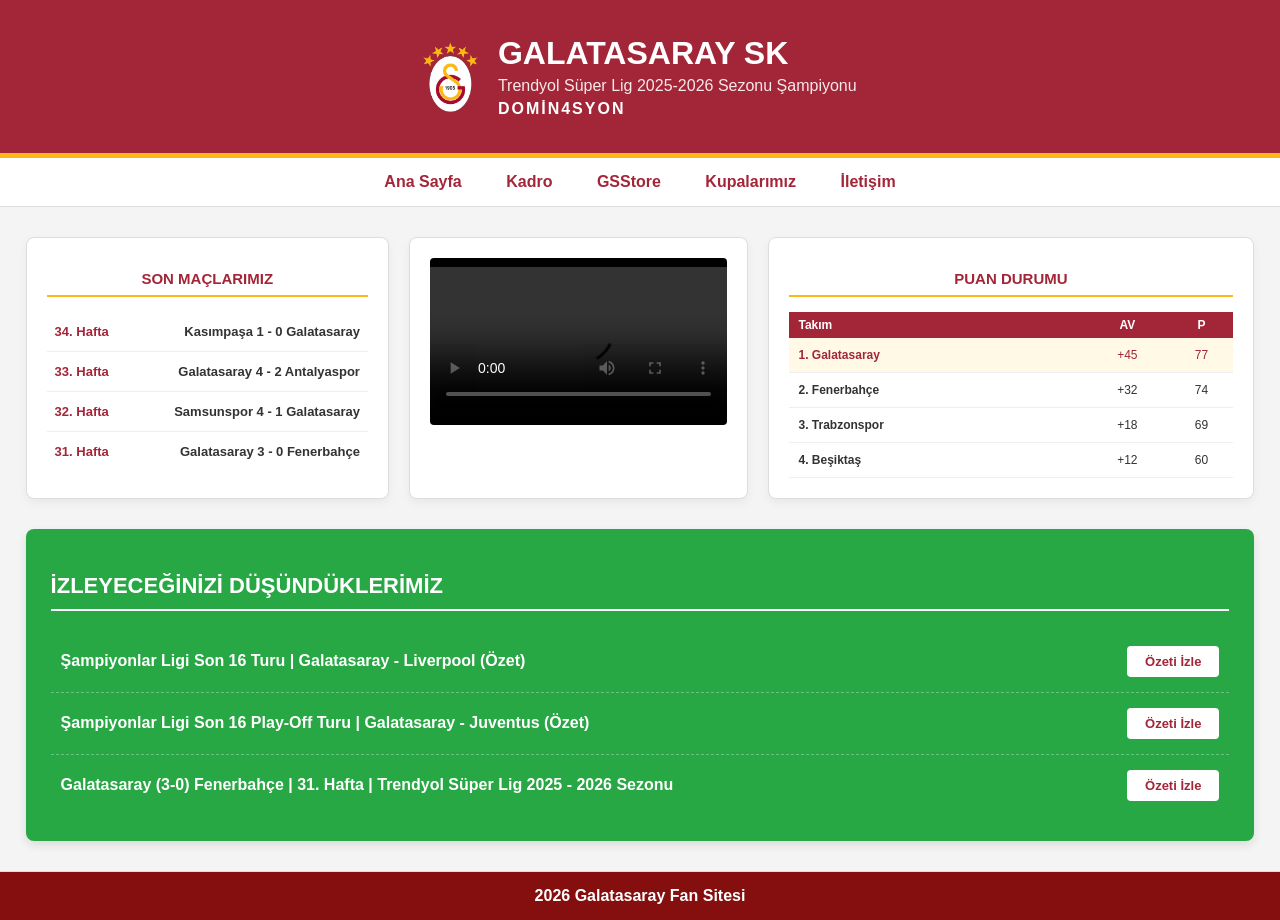
<file: index.html>
<!DOCTYPE html>
<html lang="tr">
<head>
    <meta charset="UTF-8">
    <title>Galatasaray SK - Ana Sayfa</title>
    <link rel="stylesheet" href="style.css">
</head>
<body>

    <header>
        <img src="Galatasaray_SK_football_logo.png" alt="GS Logo" style="height: 70px; width: auto; vertical-align: middle; margin-right: 15px;">
        <div style="display: inline-block; text-align: left; vertical-align: middle;">
            <h1 style="margin: 0; padding: 0;">GALATASARAY SK</h1>
            <p style="margin: 5px 0 0 0; padding: 0;">Trendyol Süper Lig 2025-2026 Sezonu Şampiyonu</p>
            <h2 style="margin: 5px 0 0 0; padding: 0; font-size: 16px; letter-spacing: 2px;">DOMİN4SYON</h2>
        </div>
    </header>

    <nav>
        <a href="index.html">Ana Sayfa</a>
        <a href="kadro.html">Kadro</a>
        <a href="gsstore.html">GSStore</a>
        <a href="kupalar.html">Kupalarımız</a>
        <a href="iletisim.html">İletişim</a>
    </nav>

    <main class="main-container">

        <div class="ust-blok">
        
            <div class="fikstur-box">
                <h2>SON MAÇLARIMIZ</h2>
                <div class="fikstur-satir">
                    <span class="hafta-yazisi">34. Hafta</span>
                    <span class="mac-eslesme">Kasımpaşa 1 - 0 Galatasaray</span>
                </div>
                <div class="fikstur-satir">
                    <span class="hafta-yazisi">33. Hafta</span>
                    <span class="mac-eslesme">Galatasaray 4 - 2 Antalyaspor</span>
                </div>
                <div class="fikstur-satir">
                    <span class="hafta-yazisi">32. Hafta</span>
                    <span class="mac-eslesme">Samsunspor 4 - 1 Galatasaray</span>
                </div>
                <div class="fikstur-satir">
                    <span class="hafta-yazisi">31. Hafta</span>
                    <span class="mac-eslesme">Galatasaray 3 - 0 Fenerbahçe</span>
                </div>
            </div>

            <div class="video-box">
                <div class="video-konteyner">
                    <iframe src="PixVerse_V6_Image_Text_360P_konfeti_patlasın_v.mp4" title="sampiyon" allow="accelerometer; autoplay; clipboard-write; encrypted-media; gyroscope; picture-in-picture; web-share" allowfullscreen></iframe>
                </div>
            </div>

            <div class="red-box">
    <h2>PUAN DURUMU</h2>
    <table class="puan-tablosu">
        <thead>
            <tr>
                <th style="text-align: left; padding-left: 10px;">Takım</th>
                <th>AV</th>
                <th>P</th>
            </tr>
        </thead>
        <tbody>
            <tr class="gs-satir">
                <td class="takim-adi" style="padding-left: 10px;">1. Galatasaray</td>
                <td>+45</td>
                <td>77</td>
            </tr>
            <tr>
                <td class="takim-adi" style="padding-left: 10px;">2. Fenerbahçe</td>
                <td>+32</td>
                <td>74</td>
            </tr>
            <tr>
                <td class="takim-adi" style="padding-left: 10px;">3. Trabzonspor</td>
                <td>+18</td>
                <td>69</td>
            </tr>
            <tr>
                <td class="takim-adi" style="padding-left: 10px;">4. Beşiktaş</td>
                <td>+12</td>
                <td>60</td>
            </tr>
        </tbody>
    </table>
</div>
            
        </div>

        <div class="green-box">
            <h2>İzleyeceğinizi düşündüklerimiz</h2>

            <div class="mac-satiri">
                <span class="mac-skor">Şampiyonlar Ligi Son 16 Turu | Galatasaray - Liverpool (Özet)</span>
                <a href="https://youtu.be/vX2xzCdRVss?si=xv4-L8Xvytwt7jK2" target="_blank" class="mac-butonu">Özeti İzle</a>
            </div>

            <div class="mac-satiri">
                <span class="mac-skor">Şampiyonlar Ligi Son 16 Play-Off Turu | Galatasaray - Juventus (Özet)</span>
                <a href="https://youtu.be/IRjyK-YS3f8?si=Oac2iUXAuKyolQ2h" target="_blank" class="mac-butonu">Özeti İzle</a>
            </div>

            <div class="mac-satiri">
                <span class="mac-skor">Galatasaray (3-0) Fenerbahçe | 31. Hafta | Trendyol Süper Lig 2025 - 2026 Sezonu</span>
                <a href="https://youtu.be/SKtIECPt1f8?si=MHC4UebHtcK4wk9y" target="_blank" class="mac-butonu">Özeti İzle</a>
            </div>
        </div>

    </main>

    <footer>
        2026 Galatasaray Fan Sitesi
    </footer>

</body>
</html>
</file>
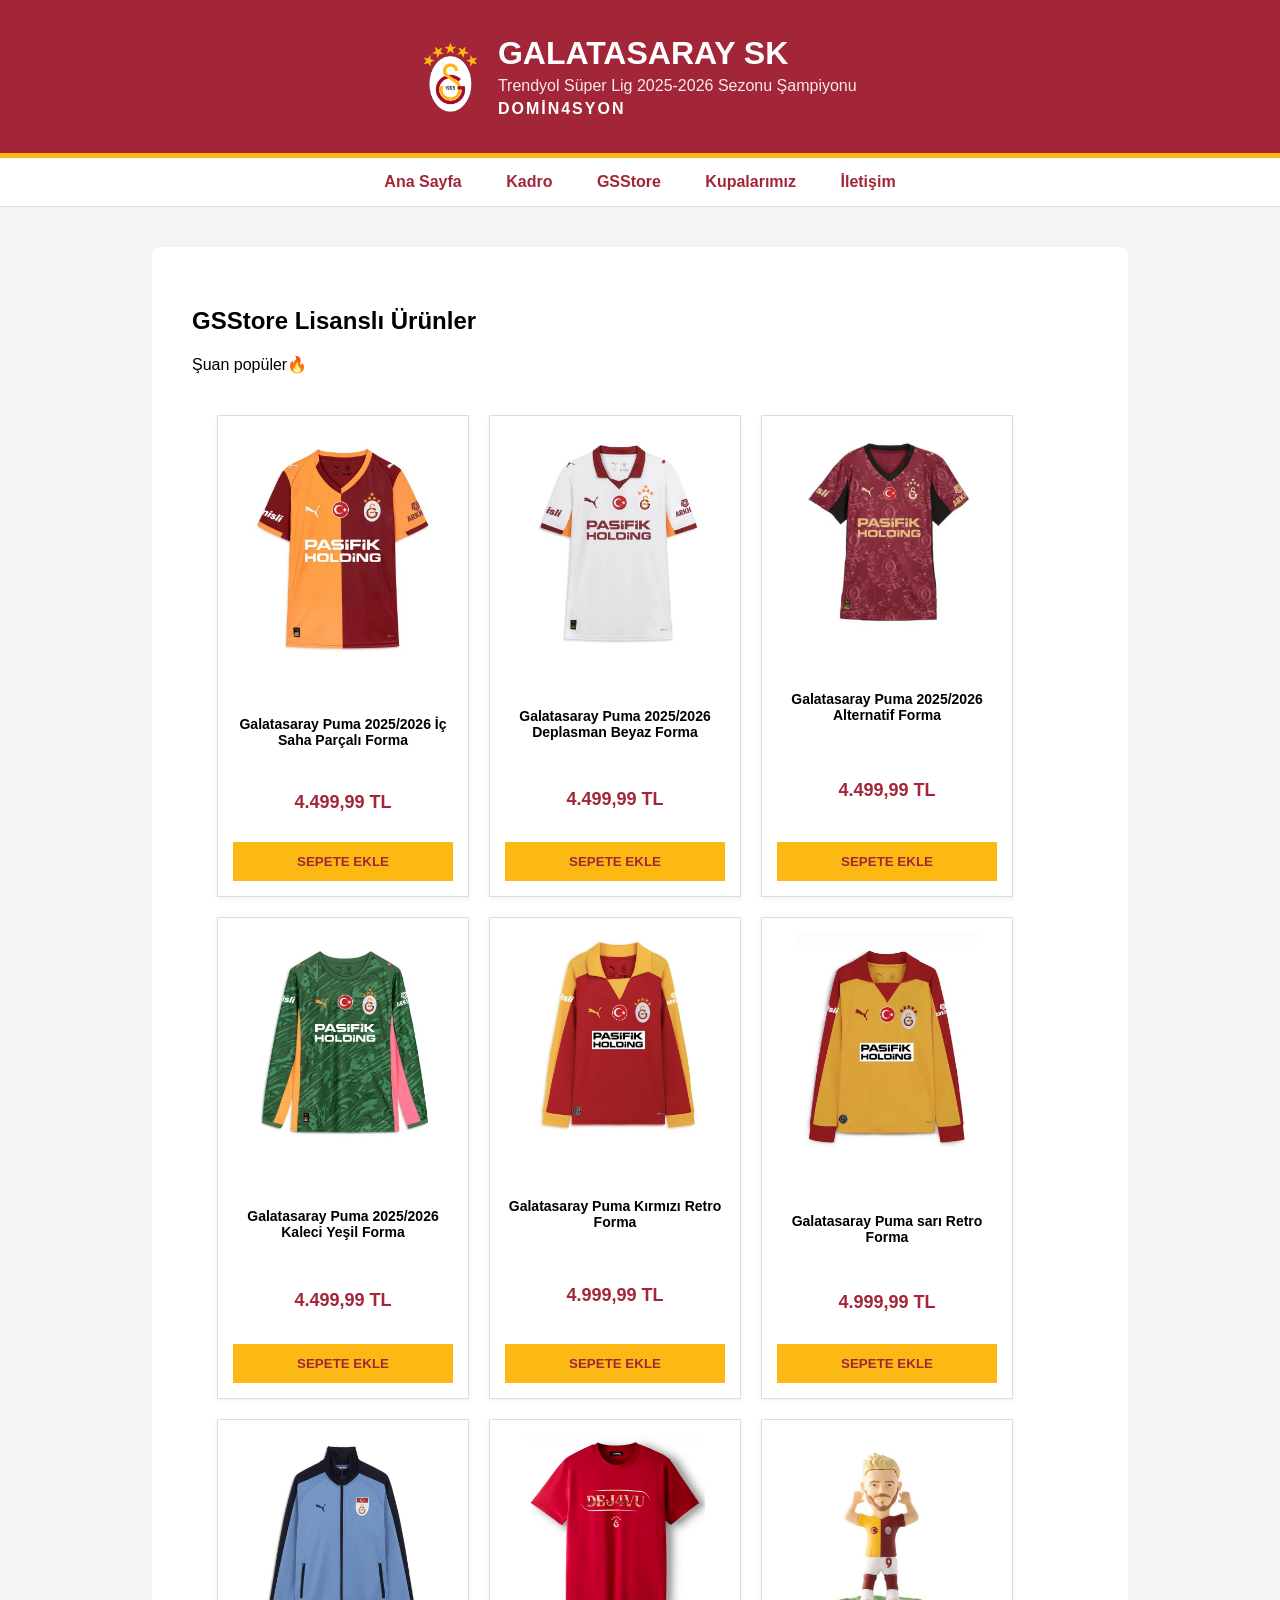
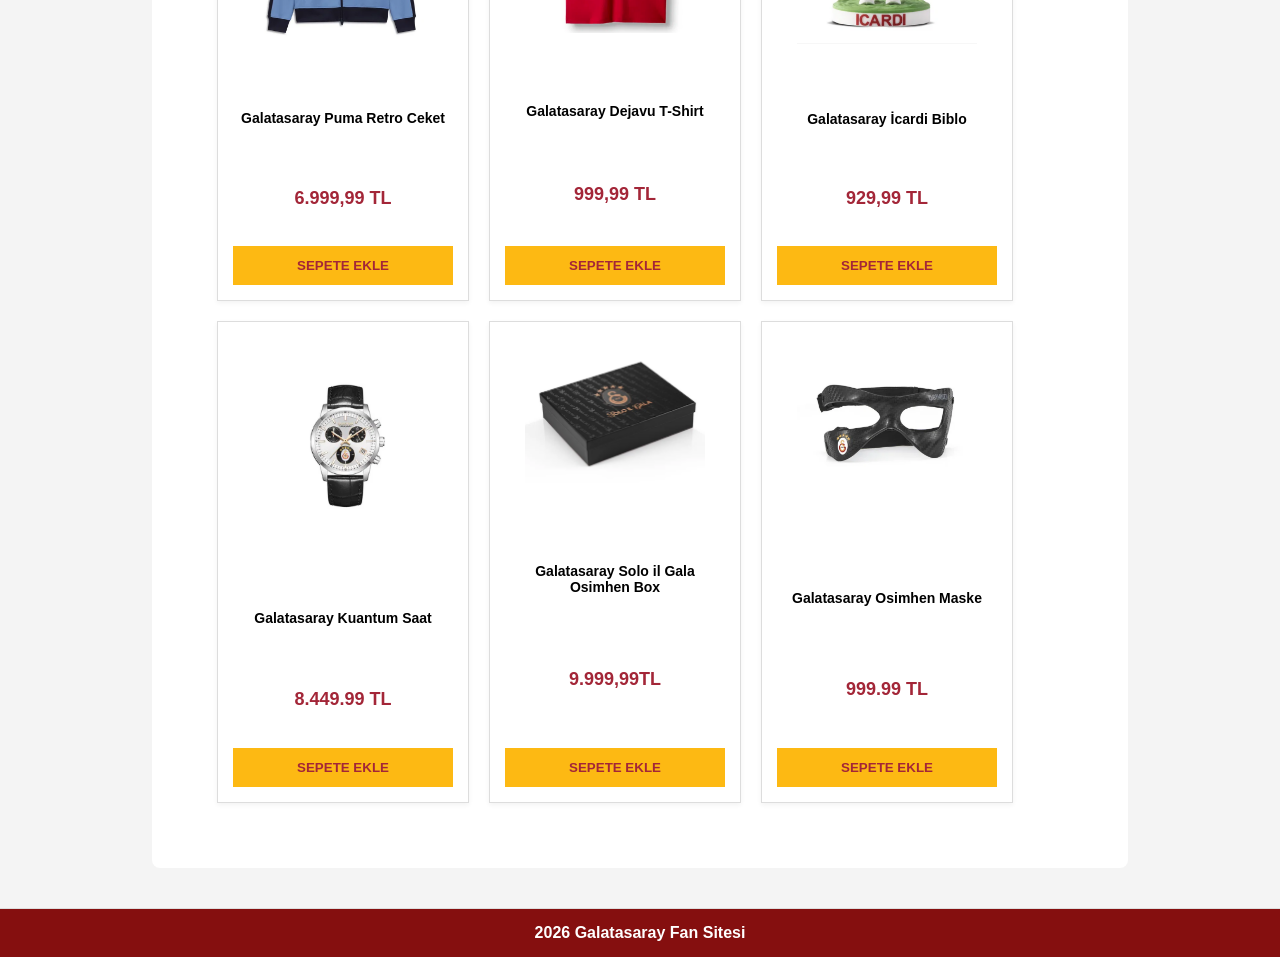
<file: gsstore.html>
<!DOCTYPE html>
<html lang="tr">
<head>
    <meta charset="UTF-8">
    <title>GSStore - Galatasaray SK</title>
    <link rel="stylesheet" href="style.css">
</head>
<body>

   <header>
        <img src="Galatasaray_SK_football_logo.png" alt="GS Logo" style="height: 70px; width: auto; vertical-align: middle; margin-right: 15px;">
        <div style="display: inline-block; text-align: left; vertical-align: middle;">
            <h1 style="margin: 0; padding: 0;">GALATASARAY SK</h1>
            <p style="margin: 5px 0 0 0; padding: 0;">Trendyol Süper Lig 2025-2026 Sezonu Şampiyonu</p>
            <h2 style="margin: 5px 0 0 0; padding: 0; font-size: 16px; letter-spacing: 2px;">DOMİN4SYON</h2>
        </div>
    </header>

    <nav>
        <a href="index.html">Ana Sayfa</a>
        <a href="kadro.html">Kadro</a>
        <a href="gsstore.html">GSStore</a>
        <a href="kupalar.html">Kupalarımız</a>
        <a href="iletisim.html">İletişim</a>
    </nav>

    <div class="icerik">
        <h2>GSStore Lisanslı Ürünler</h2>
        <p>Şuan popüler🔥</p>
        
       <table class="urun-tablo" cellspacing="15">
            <tr>
                <td class="urun-kart">
                    <img src="gsforma1.png" alt="evforma" style="width: 100%; max-width: 180px; height: auto; margin-bottom: 15px; display: block; margin-left: auto; margin-right: auto;">
                    <h3>Galatasaray Puma 2025/2026 İç Saha Parçalı Forma</h3>
                    <div class="fiyat">4.499,99 TL</div>
                    
                    
                    <button class="buton">Sepete Ekle</button>
                </td>

                <td class="urun-kart">
                    <img src="gsforma2.png" alt="depforma" style="width: 100%; max-width: 180px; height: auto; margin-bottom: 15px; display: block; margin-left: auto; margin-right: auto;">
                    <h3>Galatasaray Puma 2025/2026 Deplasman Beyaz Forma</h3>
                    <div class="fiyat">4.499,99 TL</div>
                    
                    
                    
                    <button class="buton">Sepete Ekle</button>
                </td>

                <td class="urun-kart">
                    <img src="gsforma3.png" alt="3forma" style="width: 100%; max-width: 180px; height: auto; margin-bottom: 15px; display: block; margin-left: auto; margin-right: auto;">
                    <h3>Galatasaray Puma 2025/2026 Alternatif Forma</h3>
                    <div class="fiyat">4.499,99 TL</div>
                    
                    
                    
                    <button class="buton">Sepete Ekle</button>
                </td>
                <td class="urun-kart">
                    <img src="gsformakale.png" alt="kaleforma" style="width: 100%; max-width: 180px; height: auto; margin-bottom: 15px; display: block; margin-left: auto; margin-right: auto;">
                    <h3>Galatasaray Puma 2025/2026 Kaleci Yeşil Forma</h3>
                    <div class="fiyat">4.499,99 TL</div>
                                                       
                    <button class="buton">Sepete Ekle</button>
                </td>
                <td class="urun-kart">
                    <img src="gsformaretrok.png" alt="retroformak" style="width: 100%; max-width: 180px; height: auto; margin-bottom: 15px; display: block; margin-left: auto; margin-right: auto;">
                    <h3>Galatasaray Puma Kırmızı Retro Forma</h3>
                    <div class="fiyat">4.999,99 TL</div>
                                                       
                    <button class="buton">Sepete Ekle</button>
                </td>
                <td class="urun-kart">
                    <img src="gsformaretros.png" alt="retroformas" style="width: 100%; max-width: 180px; height: auto; margin-bottom: 15px; display: block; margin-left: auto; margin-right: auto;">
                    <h3>Galatasaray Puma sarı Retro Forma</h3>
                    <div class="fiyat">4.999,99 TL</div>
                                                       
                    <button class="buton">Sepete Ekle</button>
                </td>
                <td class="urun-kart">
                    <img src="gsformaretroc.png" alt="retroformac" style="width: 100%; max-width: 180px; height: auto; margin-bottom: 15px; display: block; margin-left: auto; margin-right: auto;">
                    <h3>Galatasaray Puma Retro Ceket</h3>
                    <div class="fiyat">6.999,99 TL</div>
                                                       
                    <button class="buton">Sepete Ekle</button>
                </td>
                    <td class="urun-kart">
                    <img src="gsdej4vu.png" alt="dejavu" style="width: 100%; max-width: 180px; height: auto; margin-bottom: 15px; display: block; margin-left: auto; margin-right: auto;">
                    <h3>Galatasaray Dejavu T-Shirt </h3>
                    <div class="fiyat">999,99 TL</div>
                                                       
                    <button class="buton">Sepete Ekle</button>
                </td>
                </td>
                    <td class="urun-kart">
                    <img src="gsicardibiblo.png" alt="icardi" style="width: 100%; max-width: 180px; height: auto; margin-bottom: 15px; display: block; margin-left: auto; margin-right: auto;">
                    <h3>Galatasaray İcardi Biblo </h3>
                    <div class="fiyat">929,99 TL</div>
                                                       
                    <button class="buton">Sepete Ekle</button>
                </td>
                 </td>
                    <td class="urun-kart">
                    <img src="gssaat.png" alt="saat" style="width: 100%; max-width: 180px; height: auto; margin-bottom: 15px; display: block; margin-left: auto; margin-right: auto;">
                    <h3>Galatasaray Kuantum Saat </h3>
                    <div class="fiyat">8.449.99 TL</div>
                                                       
                    <button class="buton">Sepete Ekle</button>
                </td>
                </td>
                    <td class="urun-kart">
                    <img src="gssoloilgala.png" alt="kutu" style="width: 100%; max-width: 180px; height: auto; margin-bottom: 15px; display: block; margin-left: auto; margin-right: auto;">
                    <h3>Galatasaray Solo il Gala Osimhen Box </h3>
                    <div class="fiyat">9.999,99TL</div>
                                                       
                    <button class="buton">Sepete Ekle</button>
                </td>
                 </td>
                    <td class="urun-kart">
                    <img src="gsosimaske.png" alt="maske" style="width: 100%; max-width: 180px; height: auto; margin-bottom: 15px; display: block; margin-left: auto; margin-right: auto;">
                    <h3>Galatasaray Osimhen Maske </h3>
                    <div class="fiyat">999.99 TL</div>
                                                       
                    <button class="buton">Sepete Ekle</button>
                </td>
            </tr>
        </table>
    </div>

    <footer>
        2026 Galatasaray Fan Sitesi 
    </footer>

</body>
</html>
</file>
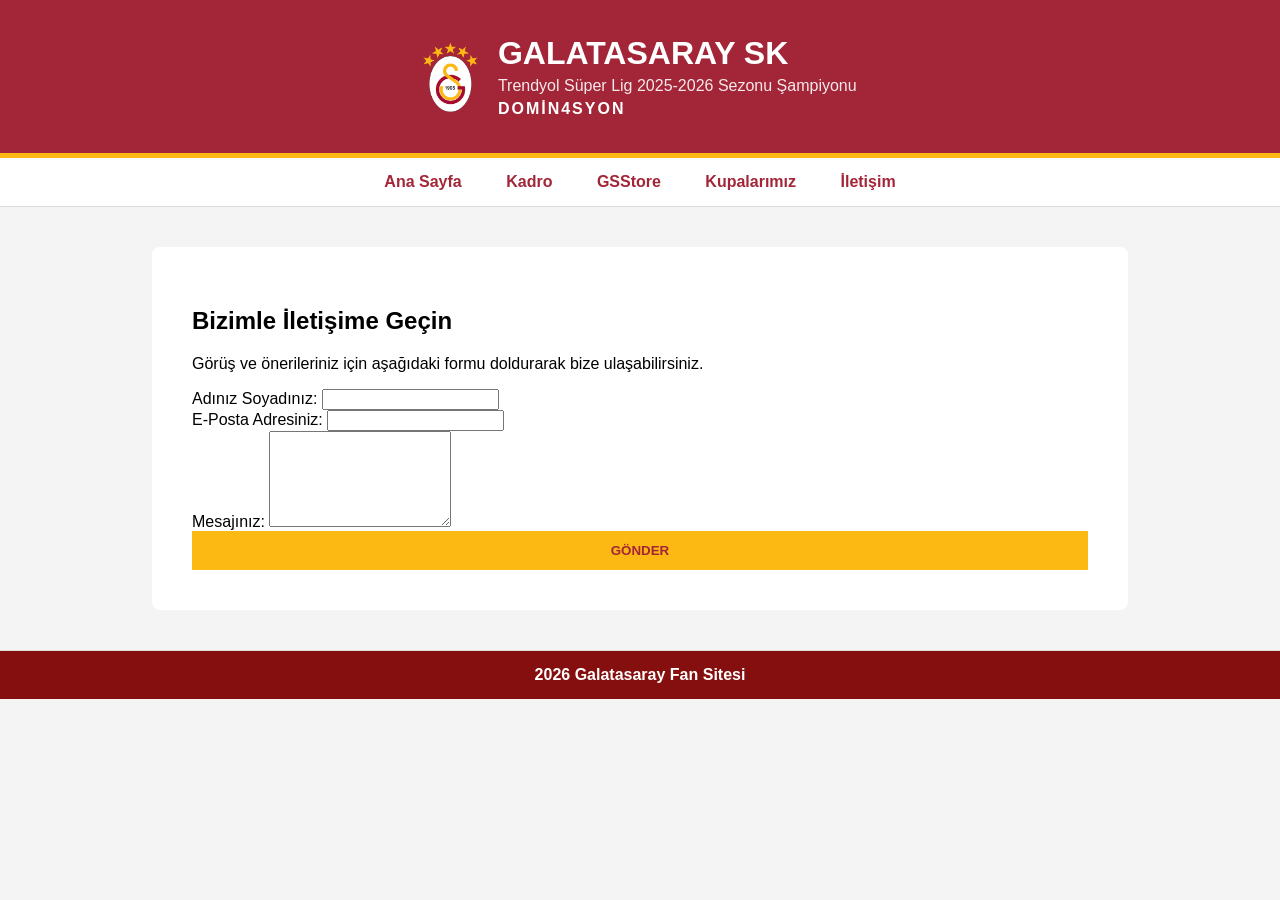
<file: iletisim.html>
<!DOCTYPE html>
<html lang="tr">
<head>
    <meta charset="UTF-8">
    <title>İletişim - Galatasaray SK</title>
    <link rel="stylesheet" href="style.css">
</head>
<body>

     <header>
        <img src="Galatasaray_SK_football_logo.png" alt="GS Logo" style="height: 70px; width: auto; vertical-align: middle; margin-right: 15px;">
        <div style="display: inline-block; text-align: left; vertical-align: middle;">
            <h1 style="margin: 0; padding: 0;">GALATASARAY SK</h1>
            <p style="margin: 5px 0 0 0; padding: 0;">Trendyol Süper Lig 2025-2026 Sezonu Şampiyonu</p>
            <h2 style="margin: 5px 0 0 0; padding: 0; font-size: 16px; letter-spacing: 2px;">DOMİN4SYON</h2>
        </div>
    </header>

    <nav>
        <a href="index.html">Ana Sayfa</a>
        <a href="kadro.html">Kadro</a>
        <a href="gsstore.html">GSStore</a>
        <a href="kupalar.html">Kupalarımız</a>
        <a href="iletisim.html">İletişim</a>
    </nav>

    <div class="icerik">
        <h2>Bizimle İletişime Geçin</h2>
        <p>Görüş ve önerileriniz için aşağıdaki formu doldurarak bize ulaşabilirsiniz.</p>
        
        <form action="#" method="post">
            <div class="form-satir">
                <label>Adınız Soyadınız:</label>
                <input type="text" required>
            </div>
            
            <div class="form-satir">
                <label>E-Posta Adresiniz:</label>
                <input type="email" required>
            </div>
            
            <div class="form-satir">
                <label>Mesajınız:</label>
                <textarea rows="6" required></textarea>
            </div>
            
            <button type="submit" class="buton" style="padding: 12px;">Gönder</button>
        </form>
    </div>

    <footer>
        2026 Galatasaray Fan Sitesi 
    </footer>

</body>
</html>
</file>
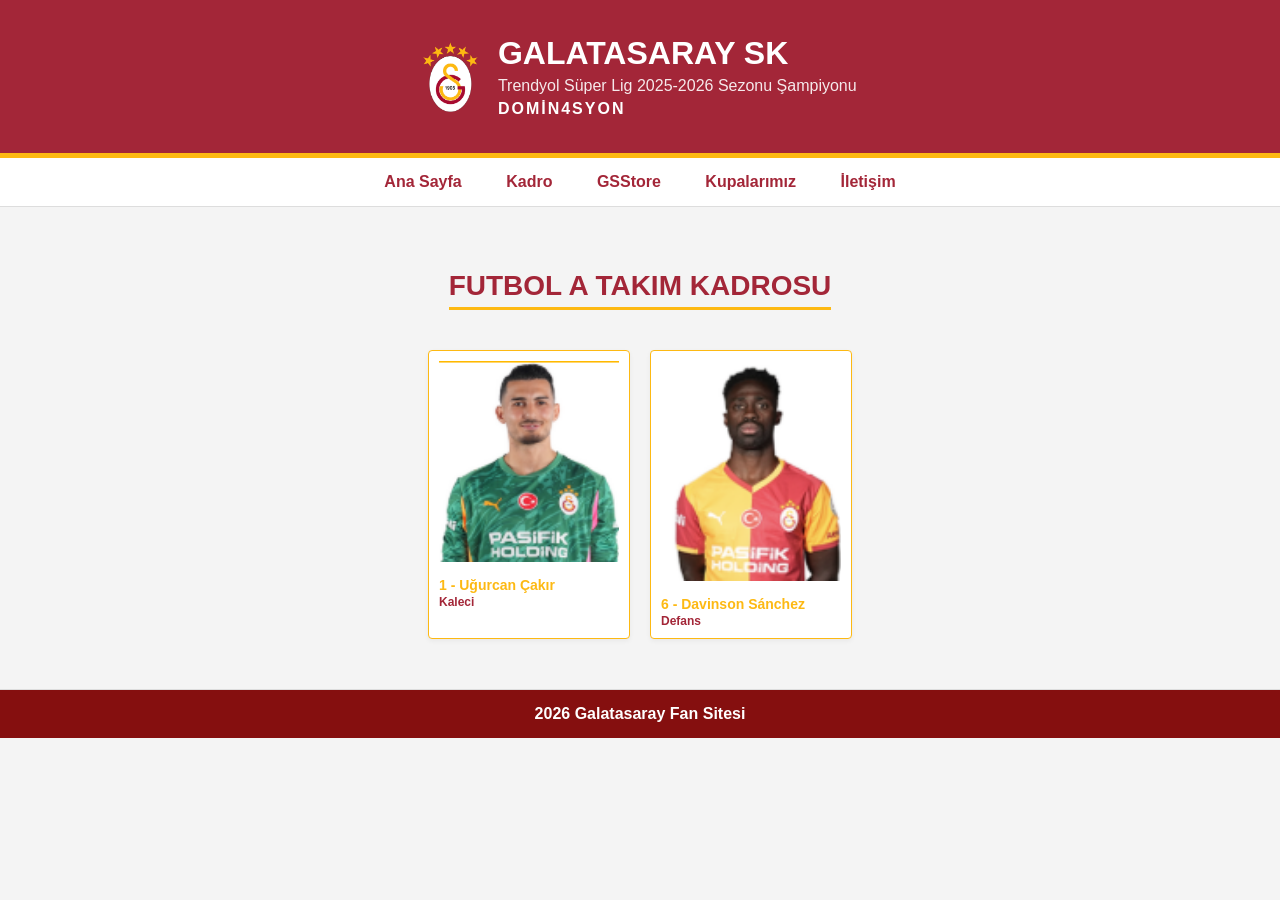
<file: kadro.html>
<!DOCTYPE html>
<html lang="tr">
<head>
    <meta charset="UTF-8">
    <title>Kadro - Galatasaray SK</title>
    <link rel="stylesheet" href="style.css">
</head>
<body>

    <header>
        <img src="Galatasaray_SK_football_logo.png" alt="GS Logo" style="height: 70px; width: auto; vertical-align: middle; margin-right: 15px;">
        <div style="display: inline-block; text-align: left; vertical-align: middle;">
            <h1 style="margin: 0; padding: 0;">GALATASARAY SK</h1>
            <p style="margin: 5px 0 0 0; padding: 0;">Trendyol Süper Lig 2025-2026 Sezonu Şampiyonu</p>
            <h2 style="margin: 5px 0 0 0; padding: 0; font-size: 16px; letter-spacing: 2px;">DOMİN4SYON</h2>
        </div>
    </header>

    <nav>
        <a href="index.html">Ana Sayfa</a>
        <a href="kadro.html">Kadro</a>
        <a href="gsstore.html">GSStore</a>
        <a href="tarihce.html">Kupalarımız</a>
        <a href="iletisim.html">İletişim</a>
    </nav>

    <div class="kadro-sayfa-alani">
        <h2>FUTBOL A TAKIM KADROSU</h2>
        
        <div class="kadro-listesi">
            
            <div class="oyuncu-kart">
                <img src="ugurcan.png" alt="Uğurcan Çakır">
                <p class="oyuncu-no-isim">1 - Uğurcan Çakır</p>
                <p class="oyuncu-mevki">Kaleci</p>
            </div>

            <div class="oyuncu-kart">
                <img src="davi.png" alt="Davinson Sánchez">
                <p class="oyuncu-no-isim">6 - Davinson Sánchez</p>
                <p class="oyuncu-mevki">Defans</p>
            </div>

           

            </div>
    </div>

    <footer>
        2026 Galatasaray Fan Sitesi 
    </footer>

</body>
</html>
</file>
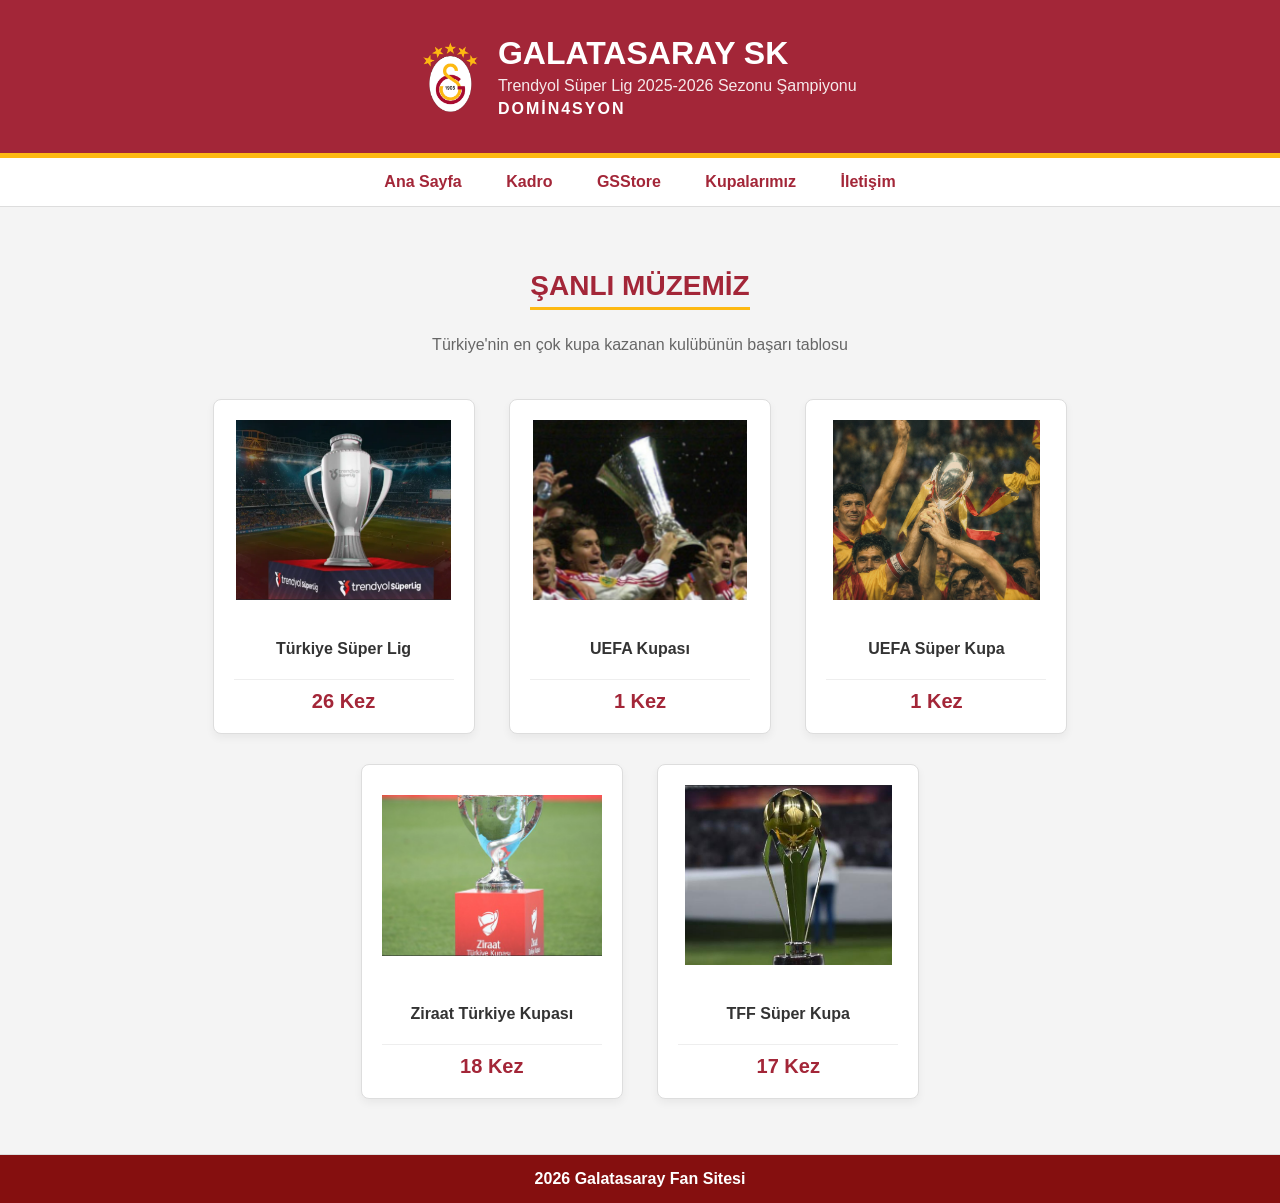
<file: kupalar.html>
<!DOCTYPE html>
<html lang="tr">
<head>
    <meta charset="UTF-8">
    <title>Kupalarımız - Galatasaray SK</title>
    <link rel="stylesheet" href="style.css">
</head>
<body>

    <header>
        <img src="Galatasaray_SK_football_logo.png" alt="GS Logo" style="height: 70px; width: auto; vertical-align: middle; margin-right: 15px;">
        <div style="display: inline-block; text-align: left; vertical-align: middle;">
            <h1 style="margin: 0; padding: 0;">GALATASARAY SK</h1>
            <p style="margin: 5px 0 0 0; padding: 0;">Trendyol Süper Lig 2025-2026 Sezonu Şampiyonu</p>
            <h2 style="margin: 5px 0 0 0; padding: 0; font-size: 16px; letter-spacing: 2px;">DOMİN4SYON</h2>
        </div>
    </header>

    <nav>
        <a href="index.html">Ana Sayfa</a>
        <a href="kadro.html">Kadro</a>
        <a href="gsstore.html">GSStore</a>
        <a href="kupalar.html">Kupalarımız</a>
        <a href="iletisim.html">İletişim</a>
    </nav>

    <div class="kupa-sayfa-alani">
        <h2>ŞANLI MÜZEMİZ</h2>
        <p style="color: #666; margin-bottom: 30px;">Türkiye'nin en çok kupa kazanan kulübünün başarı tablosu</p>
        
        <div class="kupa-listesi">
            
            <div class="kupa-kart">
                <img src="ligkupa.png" alt="Süper Lig Kupası">
                <h3>Türkiye Süper Lig</h3>
                <div class="kupa-sayisi">26 Kez</div>
            </div>

            <div class="kupa-kart">
                <img src="uefakupa.png" alt="UEFA Kupası">
                <h3>UEFA Kupası</h3>
                <div class="kupa-sayisi">1 Kez</div>
            </div>

            <div class="kupa-kart">
                <img src="ChatGPT Image 22 May 2026 17_46_33.png" alt="UEFA Süper Kupa">
                <h3>UEFA Süper Kupa</h3>
                <div class="kupa-sayisi">1 Kez</div>
            </div>

            <div class="kupa-kart">
                <img src="ztk.png" alt="Türkiye Kupası">
                <h3>Ziraat Türkiye Kupası</h3>
                <div class="kupa-sayisi">18 Kez</div>
            </div>

            <div class="kupa-kart">
                <img src="tsüperkupa.png" alt="TFF Süper Kupa">
                <h3>TFF Süper Kupa</h3>
                <div class="kupa-sayisi">17 Kez</div>
            </div>

        </div>
    </div>

    <footer>
        2026 Galatasaray Fan Sitesi 
    </footer>

</body>
</html>
</file>
<file: style.css>
body {
    font-family: Arial, sans-serif;
    background-color: #f4f4f4;
    margin: 0;
    padding: 0;
}

header {
    background-color: #A32638;
    color: white;
    padding: 35px;             
    text-align: center;
    border-bottom: 5px solid #FDB913;
}

header h1 {
    font-size: 32px;
    font-weight: bold;
}

header p {
    font-size: 16px;
    opacity: 0.9;
}

nav {
    background-color: white;
    padding: 15px;
    text-align: center;
    border-bottom: 1px solid #ddd;
}

nav a {
    color: #A32638;
    text-decoration: none;
    font-weight: bold;
    margin: 0 20px; 
    font-size: 16px;
}

nav a:hover {
    color: #FDB913;
}

.main-container {
    width: 96%; 
    margin: 30px auto;
}

.ust-blok {
    display: flex;
    justify-content: space-between;
    gap: 20px;
    margin-bottom: 30px; 
}

.fikstur-box {
    flex: 1.3;                
    background-color: #ffffff;
    color: #333;
    padding: 20px;
    border-radius: 8px;
    border: 1px solid #ddd;
    box-shadow: 0 4px 10px rgba(0,0,0,0.05);
}

.fikstur-box h2 {
    color: #A32638;
    font-size: 15px;          
    margin-bottom: 15px;
    border-bottom: 2px solid #FDB913;
    padding-bottom: 8px;
    text-transform: uppercase;
    text-align: center;
}

.fikstur-satir {
    display: flex;
    justify-content: space-between;
    align-items: center;      
    padding: 12px 8px;
    border-bottom: 1px solid #eee;
    font-size: 13px;          
}

.fikstur-satir:last-child {
    border-bottom: none;
}

.hafta-yazisi {
    font-weight: bold;
    color: #A32638;
    white-space: nowrap;      
}

.mac-eslesme {
    font-weight: bold;
    color: #333;
    text-align: right;        
}

.video-box {
    flex: 1.2;                
    background-color: #ffffff;
    padding: 20px;
    border-radius: 8px;
    border: 1px solid #ddd;
    box-shadow: 0 4px 10px rgba(0,0,0,0.05);
}

.video-box h2 {
    color: #A32638;
    font-size: 15px;
    text-align: center;
    margin-bottom: 15px;
    border-bottom: 2px solid #FDB913;
    padding-bottom: 8px;
    text-transform: uppercase;
}

.video-konteyner {
    position: relative;
    width: 100%;
    padding-bottom: 56.25%; 
    height: 0;
}

.video-konteyner iframe {
    position: absolute;
    top: 0;
    left: 0;
    width: 100%;
    height: 100%;
    border-radius: 4px;
    border: none;
}

.red-box {
    flex: 1.8;                
    background-color: #ffffff;
    color: #333;
    padding: 20px;
    border-radius: 8px;
    border: 1px solid #ddd;
    box-shadow: 0 4px 10px rgba(0,0,0,0.05);
}

.red-box h2 {
    color: #A32638;
    font-size: 15px;
    text-align: center;
    margin-bottom: 15px;
    border-bottom: 2px solid #FDB913;
    padding-bottom: 8px;
}

.puan-tablosu {
    width: 100%;
    border-collapse: collapse;
    font-size: 12px;          
}

.puan-tablosu th {
    background-color: #A32638;
    color: white;
    padding: 6px 4px;
    font-weight: bold;
}

.puan-tablosu td {
    padding: 10px 4px;
    border-bottom: 1px solid #eee;
    text-align: center;
}

.puan-tablosu td.takim-adi {
    text-align: left;
    font-weight: bold;
}

.gs-satir {
    background-color: #fff9e6; 
    color: #A32638;
}

.green-box {
    width: 100%;              
    background-color: #28a745;
    color: white;
    padding: 25px;
    border-radius: 8px;
    box-shadow: 0 4px 10px rgba(0,0,0,0.1);
    box-sizing: border-box;   
}

.green-box h2 {
    font-size: 22px;
    margin-bottom: 20px;
    text-transform: uppercase;
    border-bottom: 2px solid #fff;
    padding-bottom: 10px;
}

.mac-satiri {
    display: flex;
    justify-content: space-between; 
    align-items: center;            
    padding: 15px 10px;
    border-bottom: 1px dashed rgba(255, 255, 255, 0.3); 
}

.mac-satiri:last-child {
    border-bottom: none;
}

.mac-skor {
    font-size: 16px;
    font-weight: bold;
}

.mac-butonu {
    background-color: white;
    color: #A32638;
    padding: 8px 18px;
    text-decoration: none;
    font-weight: bold;
    border-radius: 4px;
    font-size: 13px;
}

.urun-listesi-alani {
    text-align: center;
    margin-top: 20px;
}

.urun-kart {
    display: inline-block;
    width: 220px;            
    height: 450px;           
    background-color: #ffffff;
    border: 1px solid #ddd;
    padding: 15px;
    margin: 10px;
    text-align: center;
    vertical-align: top;     
    box-shadow: 0 2px 5px rgba(0,0,0,0.05);
    display: inline-flex;
    flex-direction: column;
    justify-content: space-between; 
}

.urun-kart img {
    width: 100%;             
    height: 200px;           
    object-fit: contain;     
    background-color: #f9f9f9; 
    margin-bottom: 10px;
}

.urun-kart h3 {
    font-size: 14px;
    height: 55px;            
    margin: 5px 0;
    display: flex;
    align-items: center;     
    justify-content: center;
    overflow: hidden;        
}

.fiyat {
    color: #A32638;
    font-size: 18px;
    font-weight: bold;
    margin: 10px 0;
}

.buton {
    background-color: #FDB913;
    color: #A32638;
    border: none;
    padding: 12px;
    width: 100%;
    font-weight: bold;
    cursor: pointer;
    text-transform: uppercase;
}

.kupa-sayfa-alani {
    text-align: center;
    margin: 40px auto;
    width: 90%;
}

.kupa-sayfa-alani h2 {
    color: #A32638;
    font-size: 28px;
    border-bottom: 3px solid #FDB913;
    display: inline-block;
    padding-bottom: 5px;
    margin-bottom: 10px;
}

.kupa-listesi {
    margin-top: 30px;
    text-align: center;
}

.kupa-kart {
    display: inline-block;
    width: 220px;            
    background-color: #ffffff;
    border: 1px solid #ddd;
    border-radius: 8px;
    padding: 20px;
    margin: 15px;
    text-align: center;
    vertical-align: top;     
    box-shadow: 0 4px 8px rgba(0,0,0,0.05);
}

.kupa-kart img {
    width: 100%;             
    height: 180px;           
    object-fit: contain;     
    margin-bottom: 15px;
}

.kupa-kart h3 {
    font-size: 16px;
    color: #333;
    margin: 10px 0;
    height: 40px;
    display: flex;
    align-items: center;
    justify-content: center;
}

.kupa-sayisi {
    color: #A32638;
    font-size: 20px;
    font-weight: bold;
    border-top: 1px solid #eee;
    padding-top: 10px;
    margin-top: 10px;
}

.icerik {
    background-color: white;
    width: 70%; 
    margin: 40px auto; 
    padding: 40px; 
    border-radius: 8px;
}

footer {
    background-color: rgb(133, 15, 15);
    padding: 15px;
    text-align: center;
    border-top: 1px solid #ddd;
    color: #ffffff;
    font-weight: bold;
}
.kadro-sayfa-alani {
    text-align: center;
    margin: 40px auto;
    width: 95%;
}

.kadro-sayfa-alani h2 {
    color: #A32638;
    font-size: 28px;
    border-bottom: 3px solid #FDB913;
    display: inline-block;
    padding-bottom: 5px;
    margin-bottom: 30px;
    text-transform: uppercase;
}

.kadro-listesi {
    display: flex;
    flex-wrap: wrap;
    justify-content: center;
    gap: 20px;
    padding: 10px;
}

.oyuncu-kart {
    width: 180px;
    background-color: #ffffff;
    border: 1px solid #FDB913;
    border-radius: 4px;
    padding: 10px;
    text-align: left;
    box-shadow: 0 2px 5px rgba(0,0,0,0.05);
    display: flex;
    flex-direction: column;
}

.oyuncu-kart img {
    width: 100%;
    height: auto;
    background-color: #ffffff;
    margin-bottom: 10px;
    display: block;
}

.oyuncu-no-isim {
    font-size: 14px;
    font-weight: bold;
    color: #FDB913;
    margin: 5px 0 2px 0;
}

.oyuncu-mevki {
    font-size: 12px;
    color: #A32638;
    font-weight: bold;
    margin: 0;
}
</file>
